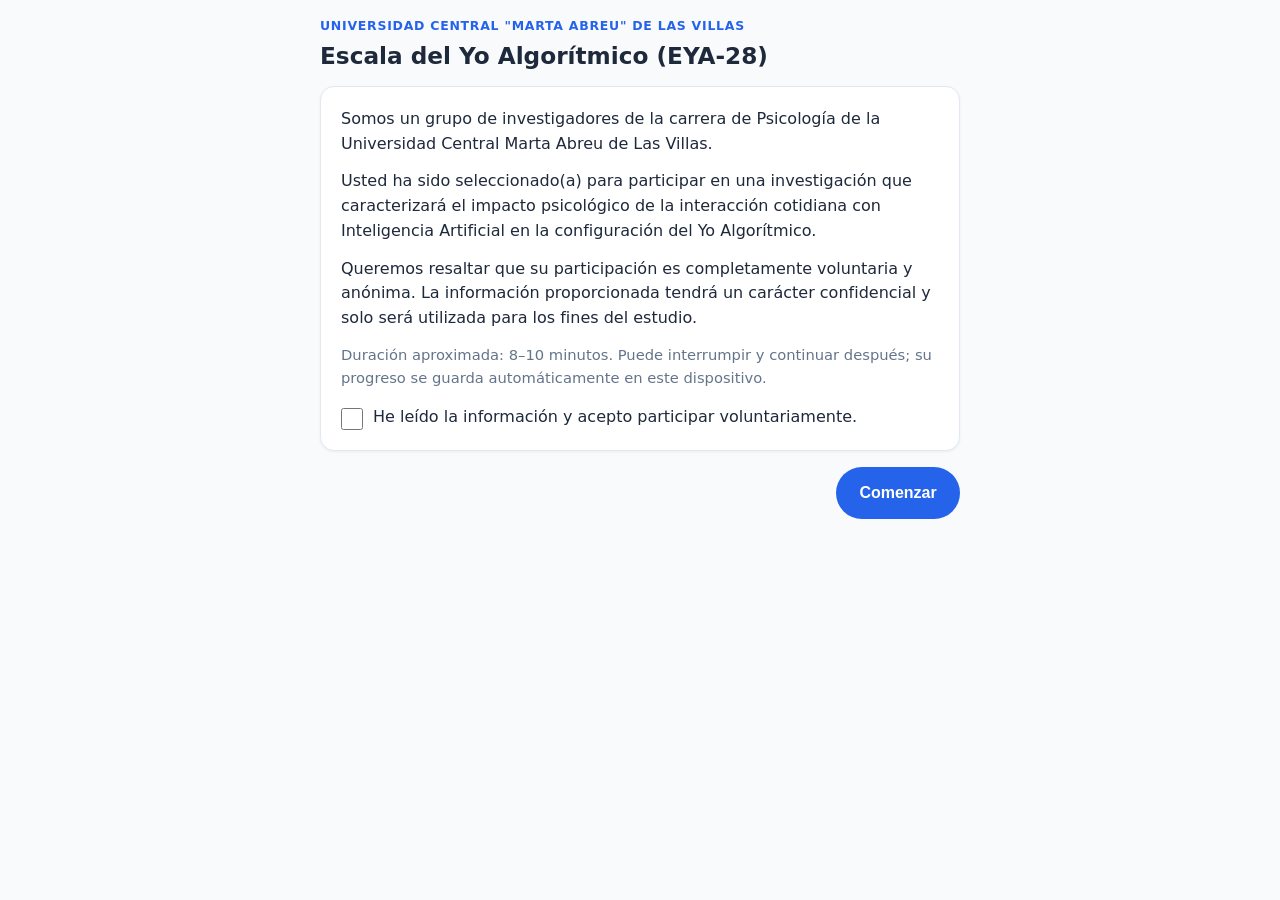
<file: index.html>
<!DOCTYPE html>
<html lang="es">
<head>
<meta charset="UTF-8">
<meta name="viewport" content="width=device-width,initial-scale=1,viewport-fit=cover">
<meta name="description" content="Escala del Yo Algorítmico (EYA-28) — UCLV">
<title>EYA-28 · Escala del Yo Algorítmico</title>
<link rel="stylesheet" href="cuestionario.css?v=1">
</head>
<body>
<main id="app" aria-live="polite">

<!-- PASO 0: Bienvenida / consentimiento -->
<section class="step active" id="step-0" aria-labelledby="t0">
  <header class="card-head">
    <p class="kicker">Universidad Central "Marta Abreu" de Las Villas</p>
    <h1 id="t0">Escala del Yo Algorítmico (EYA-28)</h1>
  </header>
  <div class="card-body">
    <p>Somos un grupo de investigadores de la carrera de Psicología de la Universidad Central Marta Abreu de Las Villas.</p>
    <p>Usted ha sido seleccionado(a) para participar en una investigación que caracterizará el impacto psicológico de la interacción cotidiana con Inteligencia Artificial en la configuración del Yo Algorítmico.</p>
    <p>Queremos resaltar que su participación es completamente voluntaria y anónima. La información proporcionada tendrá un carácter confidencial y solo será utilizada para los fines del estudio.</p>
    <p class="muted">Duración aproximada: 8–10 minutos. Puede interrumpir y continuar después; su progreso se guarda automáticamente en este dispositivo.</p>
    <label class="consent"><input type="checkbox" id="consent"> <span>He leído la información y acepto participar voluntariamente.</span></label>
    <p class="err" id="err-0" hidden>Debe aceptar para continuar.</p>
  </div>
  <footer class="card-foot"><button class="btn primary" data-next="1">Comenzar</button></footer>
</section>

<!-- PASO 1: Sociodemográficos -->
<section class="step" id="step-1" aria-labelledby="t1">
  <header class="card-head"><p class="kicker">Paso 1 de 6</p><h2 id="t1">Datos generales</h2></header>
  <div class="card-body">
    <div class="field"><label for="edad">Edad</label><input type="number" id="edad" min="17" max="35" inputmode="numeric" placeholder="17–35"></div>
    <fieldset class="field"><legend>Sexo</legend>
      <label class="radio"><input type="radio" name="sexo" value="1"><span>Masculino</span></label>
      <label class="radio"><input type="radio" name="sexo" value="2"><span>Femenino</span></label>
    </fieldset>
    <div class="field"><label for="carrera">Carrera</label><input type="text" id="carrera" placeholder="Escriba el nombre de su carrera" autocomplete="off" maxlength="80"></div>
    <div class="field"><label for="ano">Año académico</label>
      <select id="ano"><option value="">Seleccione…</option><option value="1">1ro</option><option value="2">2do</option><option value="3">3ro</option><option value="4">4to</option><option value="5">5to</option></select></div>
    <fieldset class="field"><legend>¿Con qué frecuencia usa herramientas de IA?</legend>
      <label class="radio"><input type="radio" name="uso" value="1"><span>Rara vez / Nunca</span></label>
      <label class="radio"><input type="radio" name="uso" value="2"><span>1 a 2 veces por semana</span></label>
      <label class="radio"><input type="radio" name="uso" value="3"><span>3 a 4 veces por semana</span></label>
      <label class="radio"><input type="radio" name="uso" value="4"><span>5 o más veces por semana</span></label>
    </fieldset>
    <p class="err" id="err-1" hidden>Complete todos los campos para continuar.</p>
  </div>
  <footer class="card-foot"><button class="btn ghost" data-prev="0">Atrás</button><button class="btn primary" data-next="2">Continuar</button></footer>
</section>

<!-- Módulos generados por JS -->
<div id="modules"></div>

<!-- PASO final: cierre -->
<section class="step" id="step-final" aria-labelledby="tf">
  <header class="card-head"><p class="kicker">Final</p><h2 id="tf">Cuestionario completado</h2></header>
  <div class="card-body">
    <p>Gracias por su participación. Sus respuestas se han registrado de forma anónima.</p>
    <p class="muted" id="send-status">Enviando…</p>
    <p><button class="btn primary" id="btn-retry" hidden>Reintentar envío</button></p>
  </div>
  <footer class="card-foot"><button class="btn primary" id="btn-restart">Reiniciar</button></footer>
</section>

</main>

<!-- Modal de pausa cognitiva -->
<div class="modal-backdrop" id="modal-pausa" hidden>
  <div class="modal" role="dialog" aria-modal="true" aria-labelledby="mp-t">
    <h3 id="mp-t">Una breve pausa</h3>
    <p>Tomemos un respiro de 5 segundos. Evaluar cómo la IA influye en nuestros procesos requiere energía mental, y queremos que cada respuesta refleje bien su experiencia.</p>
    <button class="btn primary" id="btn-pausa" disabled>Continuar (<span id="count">5</span>)</button>
  </div>
</div>

<script src="config.js?v=1"></script>
  <script src="app.js?v=2"></script>
</body>
</html>
</file>
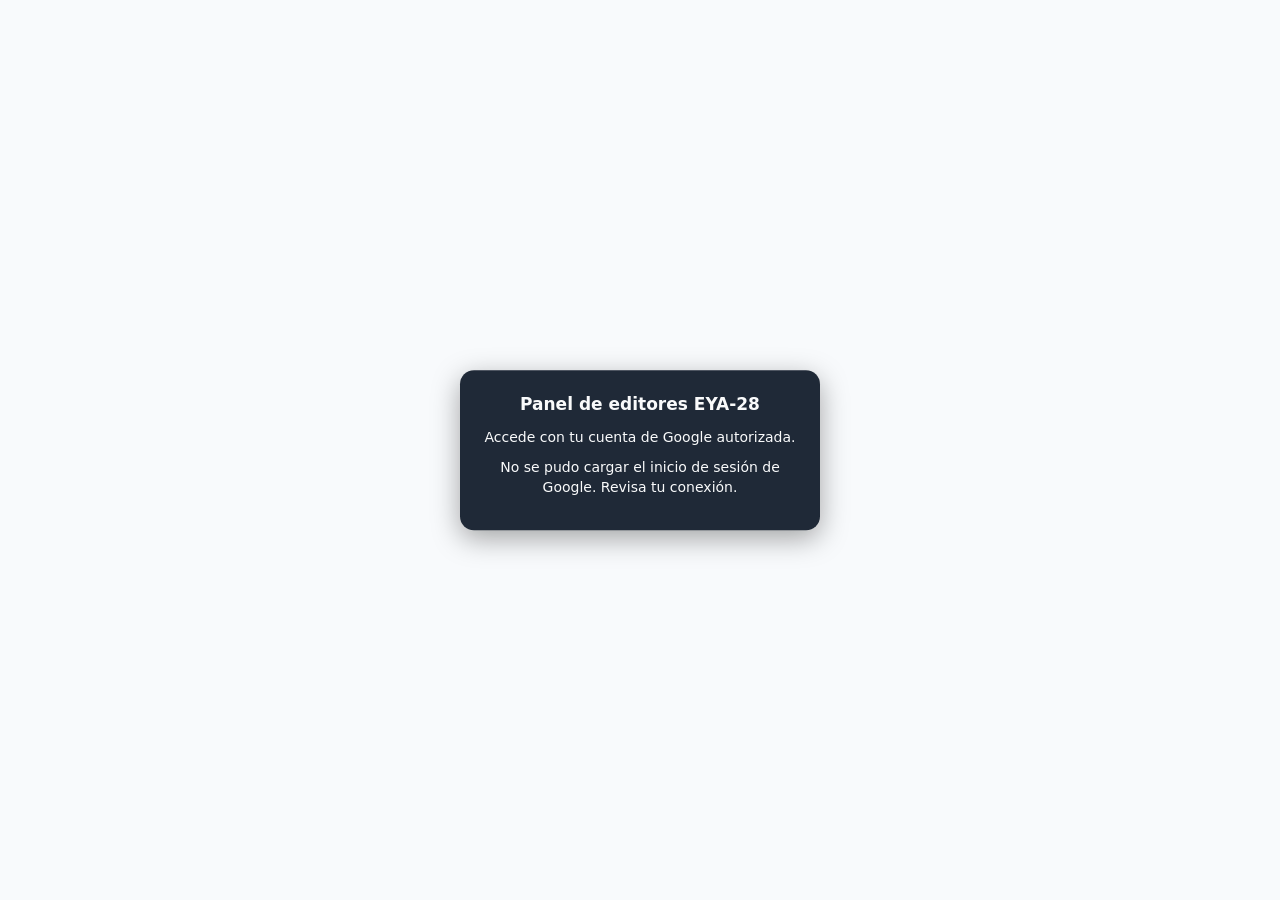
<file: editor.html>
<!DOCTYPE html>
<html lang="es">
<head>
<meta charset="UTF-8">
<meta name="viewport" content="width=device-width,initial-scale=1,viewport-fit=cover">
<meta name="description" content="Panel de editores de la Escala del Yo Algorítmico (EYA-28) — acceso solo para editores autorizados">
<title>EYA-28 · Panel de editores</title>
<link rel="stylesheet" href="cuestionario.css?v=1">
<style>#app{display:none}body.eya-editor-in #app{display:block}</style></head>
<body>
<main id="app" aria-live="polite">

<!-- PASO 0: Bienvenida / consentimiento -->
<section class="step active" id="step-0" aria-labelledby="t0">
  <header class="card-head">
    <p class="kicker">Universidad Central "Marta Abreu" de Las Villas</p>
    <h1 id="t0">Escala del Yo Algorítmico (EYA-28)</h1>
  </header>
  <div class="card-body">
    <p>Somos un grupo de investigadores de la carrera de Psicología de la Universidad Central Marta Abreu de Las Villas.</p>
    <p>Usted ha sido seleccionado(a) para participar en una investigación que caracterizará el impacto psicológico de la interacción cotidiana con Inteligencia Artificial en la configuración del Yo Algorítmico.</p>
    <p>Queremos resaltar que su participación es completamente voluntaria y anónima. La información proporcionada tendrá un carácter confidencial y solo será utilizada para los fines del estudio.</p>
    <p class="muted">Duración aproximada: 8–10 minutos. Puede interrumpir y continuar después; su progreso se guarda automáticamente en este dispositivo.</p>
    <label class="consent"><input type="checkbox" id="consent"> <span>He leído la información y acepto participar voluntariamente.</span></label>
    <p class="err" id="err-0" hidden>Debe aceptar para continuar.</p>
  </div>
  <footer class="card-foot"><button class="btn primary" data-next="1">Comenzar</button></footer>
</section>

<!-- PASO 1: Sociodemográficos -->
<section class="step" id="step-1" aria-labelledby="t1">
  <header class="card-head"><p class="kicker">Paso 1 de 6</p><h2 id="t1">Datos generales</h2></header>
  <div class="card-body">
    <div class="field"><label for="edad">Edad</label><input type="number" id="edad" min="17" max="35" inputmode="numeric" placeholder="17–35"></div>
    <fieldset class="field"><legend>Sexo</legend>
      <label class="radio"><input type="radio" name="sexo" value="1"><span>Masculino</span></label>
      <label class="radio"><input type="radio" name="sexo" value="2"><span>Femenino</span></label>
    </fieldset>
    <fieldset class="field"><legend>Carrera</legend>
      <label class="radio"><input type="radio" name="carrera" value="1"><span>Ingeniería Industrial</span></label>
      <label class="radio"><input type="radio" name="carrera" value="2"><span>Sociología</span></label>
      <label class="radio"><input type="radio" name="carrera" value="3"><span>Otra</span></label>
    </fieldset>
    <div class="field"><label for="ano">Año académico</label>
      <select id="ano"><option value="">Seleccione…</option><option value="1">1ro</option><option value="2">2do</option><option value="3">3ro</option><option value="4">4to</option><option value="5">5to</option></select></div>
    <fieldset class="field"><legend>¿Con qué frecuencia usa herramientas de IA?</legend>
      <label class="radio"><input type="radio" name="uso" value="1"><span>Rara vez / Nunca</span></label>
      <label class="radio"><input type="radio" name="uso" value="2"><span>1 a 2 veces por semana</span></label>
      <label class="radio"><input type="radio" name="uso" value="3"><span>3 a 4 veces por semana</span></label>
      <label class="radio"><input type="radio" name="uso" value="4"><span>5 o más veces por semana</span></label>
    </fieldset>
    <p class="err" id="err-1" hidden>Complete todos los campos para continuar.</p>
  </div>
  <footer class="card-foot"><button class="btn ghost" data-prev="0">Atrás</button><button class="btn primary" data-next="2">Continuar</button></footer>
</section>

<!-- Módulos generados por JS -->
<div id="modules"></div>

<!-- PASO final: cierre -->
<section class="step" id="step-final" aria-labelledby="tf">
  <header class="card-head"><p class="kicker">Final</p><h2 id="tf">Cuestionario completado</h2></header>
  <div class="card-body">
    <p>Gracias por su participación. Sus respuestas se han registrado de forma anónima.</p>
    <p class="muted" id="send-status">Enviando…</p>
    <p><button class="btn primary" id="btn-retry" hidden>Reintentar envío</button></p>
  </div>
  <footer class="card-foot"><button class="btn primary" id="btn-restart">Reiniciar</button></footer>
</section>

</main>

<!-- Modal de pausa cognitiva -->
<div class="modal-backdrop" id="modal-pausa" hidden>
  <div class="modal" role="dialog" aria-modal="true" aria-labelledby="mp-t">
    <h3 id="mp-t">Una breve pausa</h3>
    <p>Tomemos un respiro de 5 segundos. Evaluar cómo la IA influye en nuestros procesos requiere energía mental, y queremos que cada respuesta refleje bien su experiencia.</p>
    <button class="btn primary" id="btn-pausa" disabled>Continuar (<span id="count">5</span>)</button>
  </div>
</div>

<script src="config.js?v=1"></script>
<script src="app.js?v=2"></script>
<script>
/* Página dedicada del editor: carga siempre (sin ?editar). */
(function () {
  var s = document.createElement('script');
  s.src = 'editor-config.js?v=1';
  s.onload = function () {
    var e = document.createElement('script');
    e.src = 'editor.js?v=1';
    document.body.appendChild(e);
  };
  document.body.appendChild(s);
})();
</script>
</body>
</html>
</file>
<file: cuestionario.css>
/* EYA-28 · CSS puro, mobile-first, GPU-only animations */
:root{
  --bg:#F8FAFC; --card:#ffffff; --ink:#1E293B; --muted:#64748B;
  --acc:#2563EB; --acc-d:#1D4ED8; --line:#E2E8F0; --ok:#16A34A; --err:#DC2626;
  --sel:#EFF6FF;
  --r:14px; --tap:52px;
}
*{box-sizing:border-box;margin:0;padding:0}
html{-webkit-text-size-adjust:100%}
body{
  font-family:system-ui,-apple-system,"Segoe UI",Roboto,sans-serif;
  background:var(--bg); color:var(--ink); line-height:1.55;
  min-height:100vh; display:flex; justify-content:center; padding:1rem .75rem 3rem;
}
#app{width:100%;max-width:640px}
.step{display:none}
.step.active{display:block;animation:fadeUp .28s ease-out}
@keyframes fadeUp{from{opacity:0;transform:translateY(10px)}to{opacity:1;transform:none}}
.card-head{margin-bottom:1rem}
.kicker{font-size:.78rem;letter-spacing:.06em;text-transform:uppercase;color:var(--acc);font-weight:600;margin-bottom:.35rem}
h1{font-size:1.45rem;line-height:1.25}
h2{font-size:1.25rem}
.card-body{background:var(--card);border:1px solid var(--line);border-radius:var(--r);padding:1.25rem;margin-bottom:1rem;box-shadow:0 1px 3px rgba(30,41,59,.06)}
.card-body p+p{margin-top:.8rem}
.muted{color:var(--muted);font-size:.92rem}
.warn{color:#B45309;background:#FFFBEB;border:1px solid #FDE68A;border-radius:8px;padding:.6rem .8rem;font-size:.92rem}
.ok{color:#15803D;background:#F0FDF4;border:1px solid #BBF7D0;border-radius:8px;padding:.6rem .8rem;font-size:.92rem}
.card-foot{display:flex;gap:.6rem;justify-content:flex-end;flex-wrap:wrap}
/* Botones: solo transform + opacity (GPU) */
.btn{
  min-height:var(--tap);padding:.7rem 1.4rem;border-radius:999px;border:1px solid transparent;
  font-size:1rem;font-weight:600;cursor:pointer;
  transition:transform .12s ease-out,opacity .12s ease-out,background .12s;
  will-change:transform;
}
.btn:active{transform:scale(.96)}
.btn.primary{background:var(--acc);color:#fff}
.btn.primary:hover{background:var(--acc-d)}
.btn.ghost{background:transparent;border-color:var(--line);color:var(--ink)}
.btn:disabled{opacity:.55;cursor:default}
/* Campos */
.field{margin-bottom:1.1rem}
.field label,.field legend{font-weight:600;display:block;margin-bottom:.45rem}
.field input[type=number],.field select{
  width:100%;min-height:var(--tap);padding:.6rem .8rem;font-size:1rem;
  border:1.5px solid var(--line);border-radius:10px;background:#fff;color:var(--ink);
}
.radio{display:flex;align-items:center;gap:.6rem;min-height:var(--tap);padding:.5rem .6rem;border-radius:10px;cursor:pointer}
.radio:hover{background:var(--sel)}
.radio input{width:1.35rem;height:1.35rem;accent-color:var(--acc)}
.consent{display:flex;gap:.6rem;align-items:flex-start;margin-top:1rem;cursor:pointer}
.consent input{width:1.4rem;height:1.4rem;margin-top:.15rem;accent-color:var(--acc)}
.err{color:var(--err);font-size:.9rem;margin-top:.6rem;font-weight:600}
/* Ítems Likert */
.item{padding:1rem 0;border-bottom:1px solid var(--line)}
.item:last-child{border-bottom:0}
.item p.stem{font-weight:500;margin-bottom:.7rem}
.likert{display:grid;grid-template-columns:repeat(5,1fr);gap:.35rem;align-items:stretch}
.likert button{
  min-height:var(--tap);border:1.5px solid var(--line);border-radius:10px;background:#fff;
  font-size:.78rem;font-weight:600;color:var(--ink);cursor:pointer;padding:.35rem .15rem;
  transition:transform .12s ease-out,background .12s,border-color .12s;
  will-change:transform;line-height:1.25;
  display:flex;flex-direction:column;align-items:center;justify-content:center;gap:.15rem;
  height:100%;text-align:center;
}
.likert button:active{transform:scale(.94)}
.likert button[aria-pressed=true]{background:var(--sel);border-color:var(--acc);color:var(--acc-d)}
.likert .num{display:flex;align-items:center;justify-content:center;font-size:1.05rem;font-weight:700;min-height:1.4rem}
.likert .lab{display:flex;align-items:center;justify-content:center;flex:1}
/* Micro-copy de transición */
.transition-note{background:var(--sel);border:1px solid #BFDBFE;border-radius:var(--r);padding:1rem 1.2rem;margin-bottom:1rem;font-size:.95rem}
/* Modal */
.modal-backdrop{position:fixed;inset:0;background:rgba(30,41,59,.55);display:flex;align-items:center;justify-content:center;padding:1rem;z-index:50}
.modal-backdrop[hidden]{display:none}
.modal{background:#fff;border-radius:var(--r);padding:1.5rem;max-width:420px;box-shadow:0 12px 40px rgba(0,0,0,.25)}
.modal h3{margin-bottom:.6rem}
.modal p{margin-bottom:1.1rem;color:var(--muted)}
@media (max-width:420px){
  .likert button{font-size:.68rem}
  h1{font-size:1.25rem}
}
@media print{
  body{background:#fff}
  .step{display:block !important}
  #p-load,.card-foot,.btn,#btn-volver{display:none !important}
  .sec{page-break-inside:avoid;margin-bottom:1rem}
  table{font-size:.78rem}
  h3{font-size:1.05rem;border-bottom:2px solid #2563EB;padding-bottom:.3rem}
  svg{max-width:100%;page-break-inside:avoid}
}
@media (prefers-reduced-motion:reduce){
  .step.active{animation:none}
  .btn,.likert button{transition:none}
}
/* Tablas pivot estilo SPSS */
.spss-pivot{margin:1.1rem 0}
.spss-title{font-weight:700;font-size:.95rem;margin-bottom:.35rem}
.spss-table{border-collapse:collapse;font-size:.85rem;max-width:100%;overflow-x:auto;display:block}
.spss-table th,.spss-table td{border:1px solid #9a9a9a;padding:.3rem .6rem;text-align:center;white-space:nowrap}
.spss-table thead th{border-bottom:2px solid #333;background:#f2f2f2}
.spss-table td.rowlab,.spss-table th.rowlab{text-align:left;font-weight:600;background:#fafafa}
.spss-notes{font-size:.75rem;color:#555;margin-top:.3rem;line-height:1.5}

/* ===== Optimización visual del panel del investigador (2026-10-09) ===== */
.sec{background:var(--card);border:1px solid var(--line);border-radius:var(--r);padding:1.25rem;margin-bottom:1.25rem;box-shadow:0 1px 3px rgba(30,41,59,.06)}
.sec>h3{color:var(--acc-d);font-size:1.15rem;margin-bottom:.5rem;padding-bottom:.5rem;border-bottom:2px solid var(--sel);display:flex;align-items:center;gap:.5rem}
.sec>h3::before{content:'';display:inline-block;width:4px;height:1.2em;background:var(--acc);border-radius:2px;flex-shrink:0}
.sec h4{color:var(--ink);font-size:1rem;margin:1rem 0 .5rem;font-weight:700}
.sec p{margin:.4rem 0;line-height:1.6}
/* Tablas mejoradas */
.sec table{border-collapse:collapse;width:100%;margin:.75rem 0;font-size:.9rem;background:#fff;box-shadow:0 1px 2px rgba(30,41,59,.04)}
.sec thead th{background:var(--sel);color:var(--acc-d);font-weight:700;text-align:center;padding:.6rem .5rem;border:1px solid var(--line);font-size:.82rem}
.sec tbody th{background:#F8FAFC;font-weight:600;text-align:left;padding:.5rem .6rem;border:1px solid var(--line);font-size:.88rem}
.sec tbody td{padding:.5rem .6rem;border:1px solid var(--line);text-align:center;font-variant-numeric:tabular-nums}
.sec tbody tr:nth-child(even){background:#FAFBFC}
.sec tbody tr:hover{background:var(--sel)}
/* Badges */
.badge{display:inline-block;padding:.2rem .55rem;border-radius:999px;font-size:.78rem;font-weight:700;white-space:nowrap}
.badge.ok{background:#DCFCE7;color:#166534}
.badge.bad{background:#FEE2E2;color:#991B1B}
/* Gráficos SVG */
.sec svg{max-width:100%;height:auto;display:block;margin:.75rem auto;background:#fff;border:1px solid var(--line);border-radius:10px;padding:.75rem;box-shadow:0 1px 2px rgba(30,41,59,.04)}
</file>
